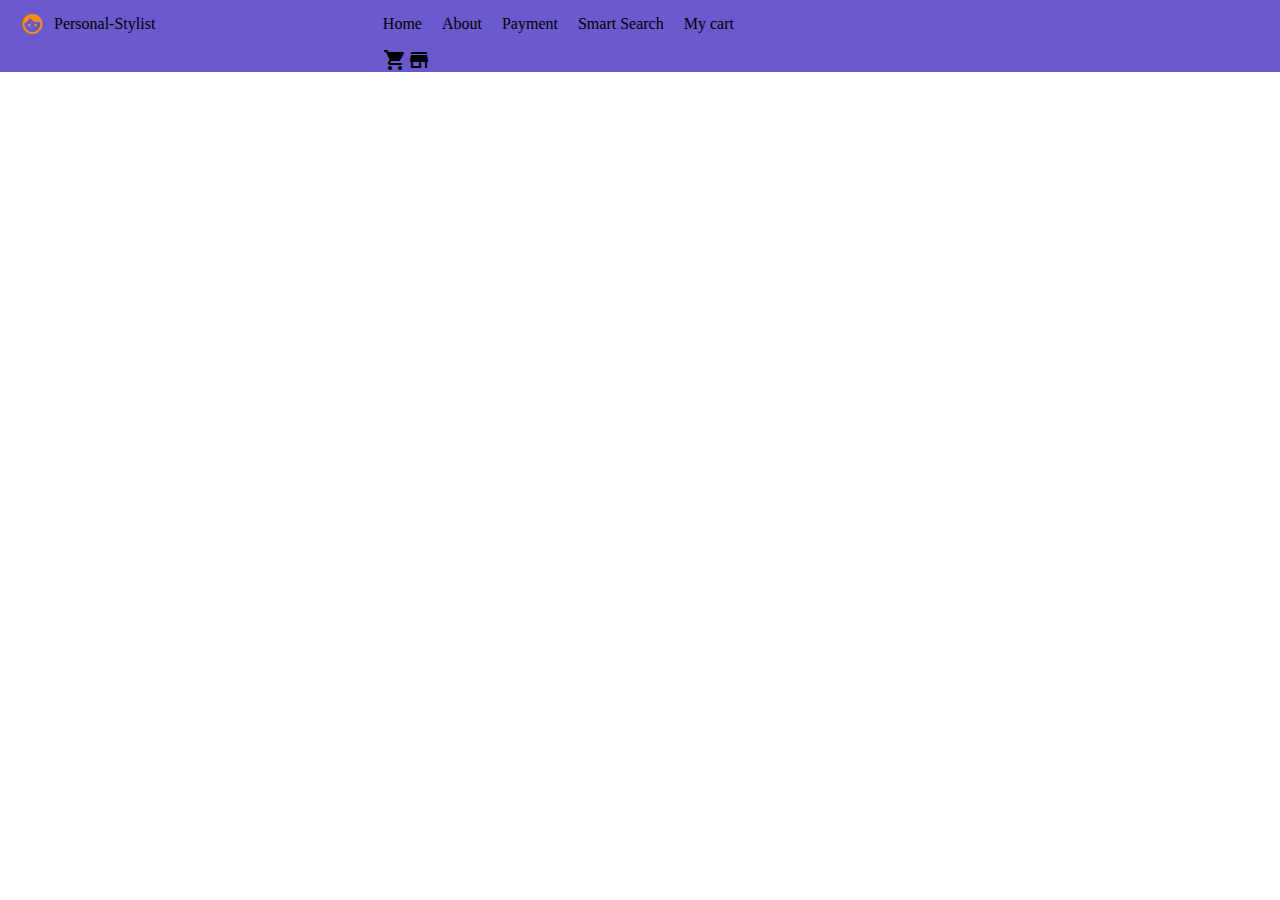
<file: interactive-nav/index.html>
<!DOCTYPE html>
<html lang="en">
  <head>
    <meta charset="UTF-8" />
    <meta http-equiv="X-UA-Compatible" content="IE=edge" />
    <meta name="viewport" content="width=device-width, initial-scale=1.0" />
    <title>Interactive Nav</title>
    <link
      href="https://fonts.googleapis.com/icon?family=Material+Icons"
      rel="stylesheet"
    />
    <link rel="stylesheet" href="style.css" />
    <script defer src="main.js"></script>
  </head>
  <body>
    <header class="header">
      <logo class="logo">
        <span class="material-icons orange600 logo__icon">&#xE87C;</span>
        <p class="logo__name">Personal-Stylist</p>
      </logo>
      <nav class="nav">
        <div class="nav__hide">
          <section class="nav__button__container">
            <div class="nav__button home">Home</div>
            <div class="nav__button about">About</div>
            <div class="nav__button payment">Payment</div>
            <div class="nav__button smart-search">Smart Search</div>
            <div class="nav__button my-cart">My cart</div>
          </section>
          <section class="button__link__container">
            <span class="material-icons">shopping_cart</span>
            <span class="material-icons">storefront</span>
          </section>
        </div>
      </nav>
      <div class="menu hidden">
        <span class="material-icons">menu</span>
      </div>
    </header>
  </body>
</html>
</file>
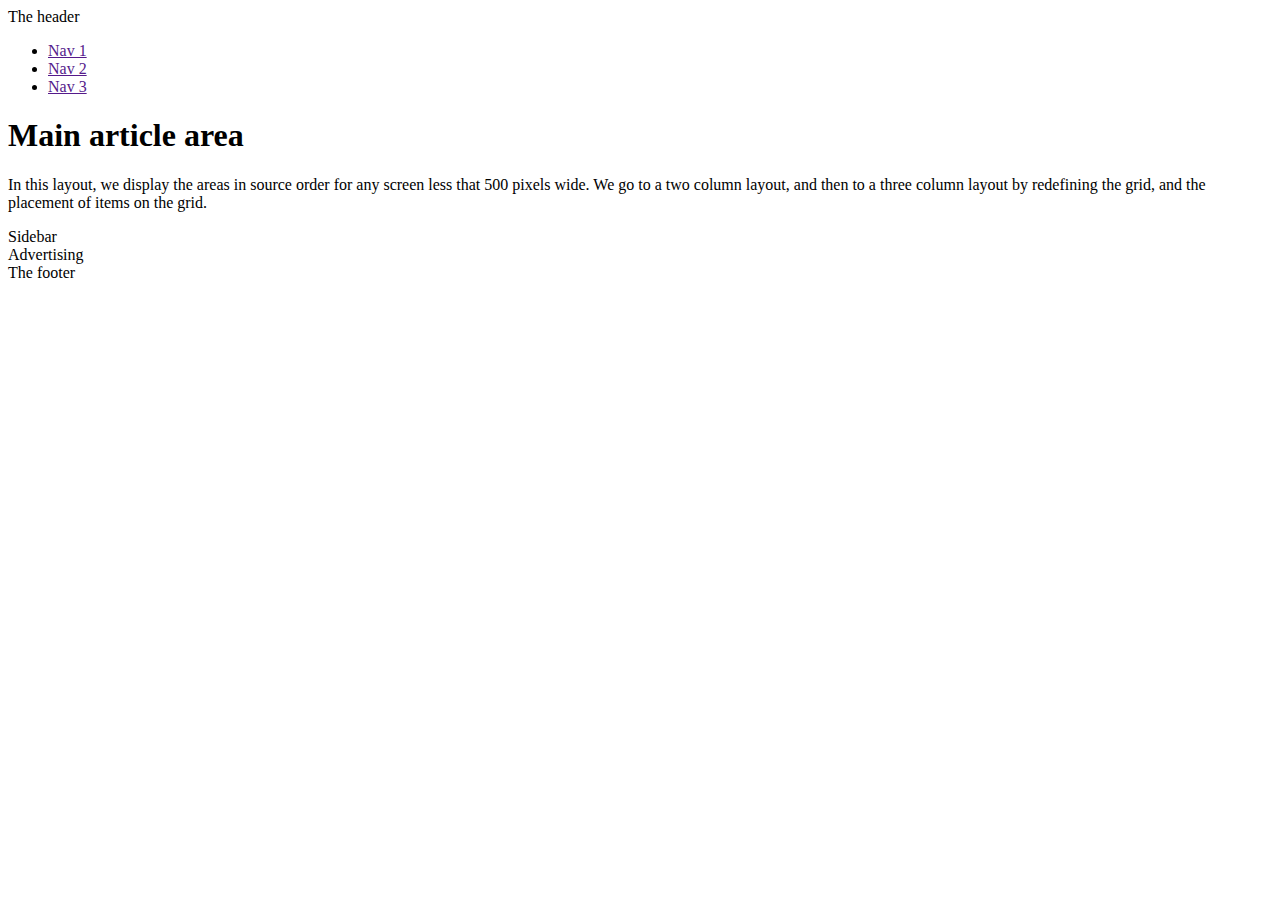
<file: mozila-grid-css/index.html>
<!DOCTYPE html>
<html lang="en">
  <head>
    <meta charset="UTF-8" />
    <meta http-equiv="X-UA-Compatible" content="IE=edge" />
    <meta name="viewport" content="width=device-width, initial-scale=1.0" />
    <title>Document</title>
  </head>
  <body>
    <div class="wrapper">
      <header class="main-head">The header</header>
      <nav class="main-nav">
        <ul>
          <li><a href="">Nav 1</a></li>
          <li><a href="">Nav 2</a></li>
          <li><a href="">Nav 3</a></li>
        </ul>
      </nav>
      <article class="content">
        <h1>Main article area</h1>
        <p>
          In this layout, we display the areas in source order for any screen
          less that 500 pixels wide. We go to a two column layout, and then to a
          three column layout by redefining the grid, and the placement of items
          on the grid.
        </p>
      </article>
      <aside class="side">Sidebar</aside>
      <div class="ad">Advertising</div>
      <footer class="main-footer">The footer</footer>
    </div>
  </body>
</html>
</file>
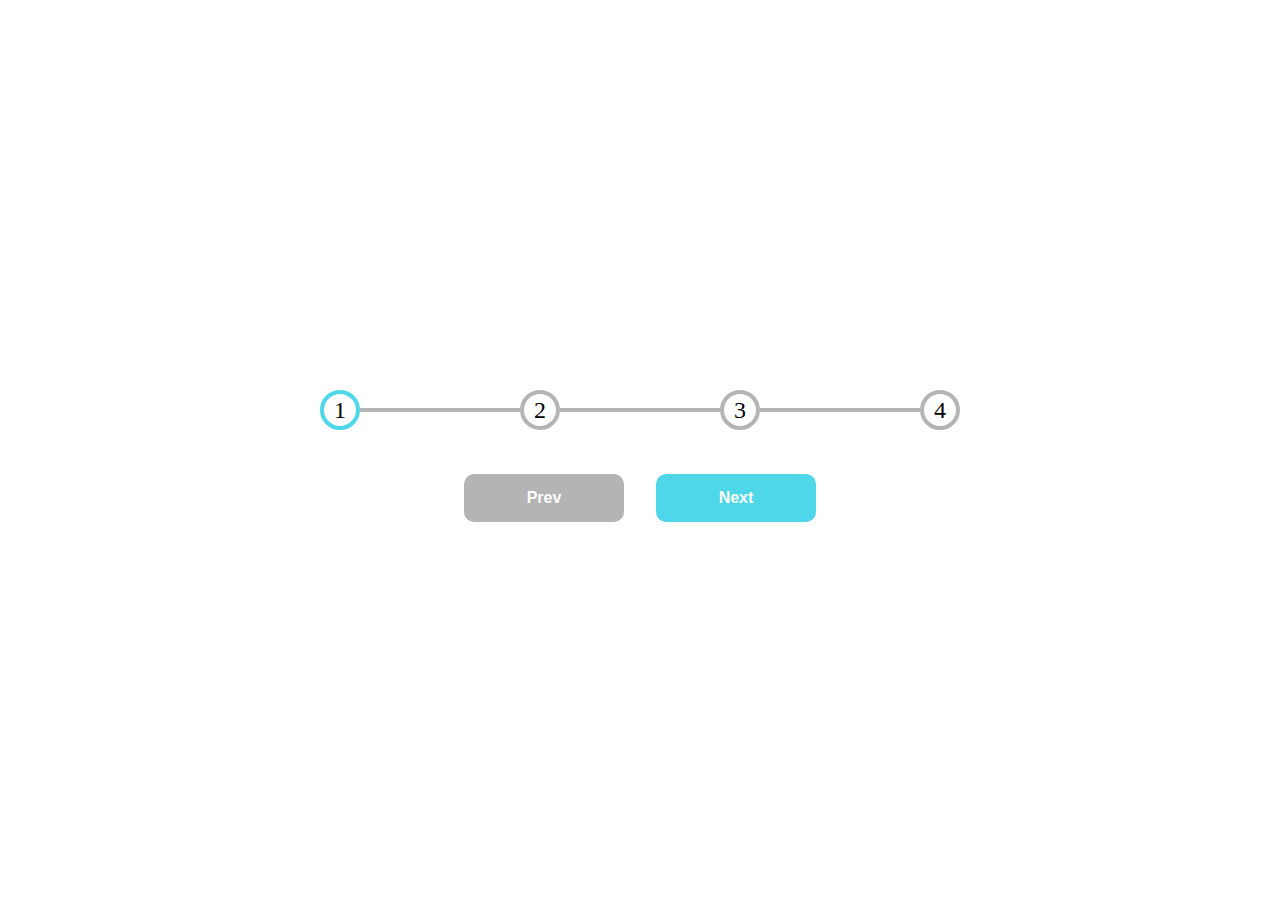
<file: process-step/index.html>
<!DOCTYPE html>
<html lang="en">
  <head>
    <meta charset="UTF-8" />
    <meta http-equiv="X-UA-Compatible" content="IE=edge" />
    <meta name="viewport" content="width=device-width, initial-scale=1.0" />
    <link rel="stylesheet" href="style.css" />
    <script defer src="main.js"></script>
    <title>Process-Step</title>
  </head>
  <body>
    <div>
      <div class="number__container">
        <div class="number__round box1"><p class="number">1</p></div>
        <div class="roading roading2"></div>
        <div class="number__round box2"><p class="number">2</p></div>
        <div class="roading roading3"></div>
        <div class="number__round box3"><p class="number">3</p></div>
        <div class="roading roading4"></div>
        <div class="number__round box4"><p class="number">4</p></div>
      </div>
      <div class="button__container">
        <button class="prev">Prev</button>
        <button class="next">Next</button>
      </div>
    </div>
  </body>
</html>
</file>
<file: interactive-nav/style.css>
:root {
  --header-height: 3em;
}
/* 미니멈 설정도 해줘야 한다. */
@media screen and (max-width: 625px) {
  .nav {
    flex-direction: column;
  }
  .nav__button__container {
    flex-direction: column;
  }
  .header {
    flex-direction: column;
  }
}
@media screen and (min-width: 626px) {
  .hidden {
    display: none;
  }
}
*,
body {
  margin: 0;
}
body {
  width: 100%;
}
.header {
  display: flex;
  font-size: medium;
  width: 100vw;
  background-color: slateblue;
}

nav {
  display: flex;
  width: 100%;
  height: 100%;
}
.nav__hide {
  width: 100%;
}
.logo {
  display: flex;
  flex-direction: row;
  padding-left: 10px;
  width: 40%;
  height: var(--header-height);
  text-align: left;
  align-items: center;
}
.logo__icon,
.logo__name {
  margin-left: 10px;
}

.nav__button__container {
  width: 100%;
  display: flex;
}

.button__link__container {
  margin-left: 10px;
  margin-right: 10px;
  display: flex;
  flex-direction: row;
  align-items: center;
}

.nav__button {
  margin-left: 10px;
  margin-right: 10px;
  height: 100%;

  /* text center in  div box */
  line-height: var(--header-height);
  vertical-align: middle;
  text-align: center;
}

span {
  cursor: pointer;
}
.material-icons.orange600 {
  color: #fb8c00;
}

.menu {
  position: absolute;
  top: 0.5em;
  padding-right: 10px;
  width: 100%;
  text-align: right;
}
</file>
<file: process-step/style.css>
:root {
  --number-radius: 2em;
  --before-color: #b4b4b4;
  --main-color: rgb(77, 215, 233);
}
*,
body {
  margin: 0;
  padding: 0;
}

body {
  display: flex;
  flex-direction: column;
  width: 100%;
  height: 100vh;
  justify-content: center;
  align-items: center;
}

/* container Box! */
.number__container {
  height: 6em;
  display: flex;
  flex-direction: row;
  justify-content: center;
  align-items: center;
}

.button__container {
  width: 100%;
  display: flex;
  justify-content: center;
}

.number__round {
  width: var(--number-radius);
  height: var(--number-radius);
  border: 0.3em solid var(--before-color);
  border-radius: var(--number-radius);
  /* text center in  div box */
  line-height: var(--number-radius);
  vertical-align: middle;
  text-align: center;

  transition: border-color 0.5s;
}

.number {
  font-size: 1.5em;
}
.roading {
  width: 10em;
  height: 0.3em;
  /* background color left to right */
  background: linear-gradient(
    to right,
    var(--main-color) 50%,
    var(--before-color) 50%
  );
  background-size: 200% 100%;
  background-position: right bottom;
  transition: all 0.5s ease-out;
}

button {
  background-color: var(--before-color);
  margin: 1em;
  width: 10em;
  height: 3em;
  color: white;
  font-size: 16px;
  font-weight: bold;
  border: none;
  border-radius: 10px;
  cursor: pointer;
}
</file>
